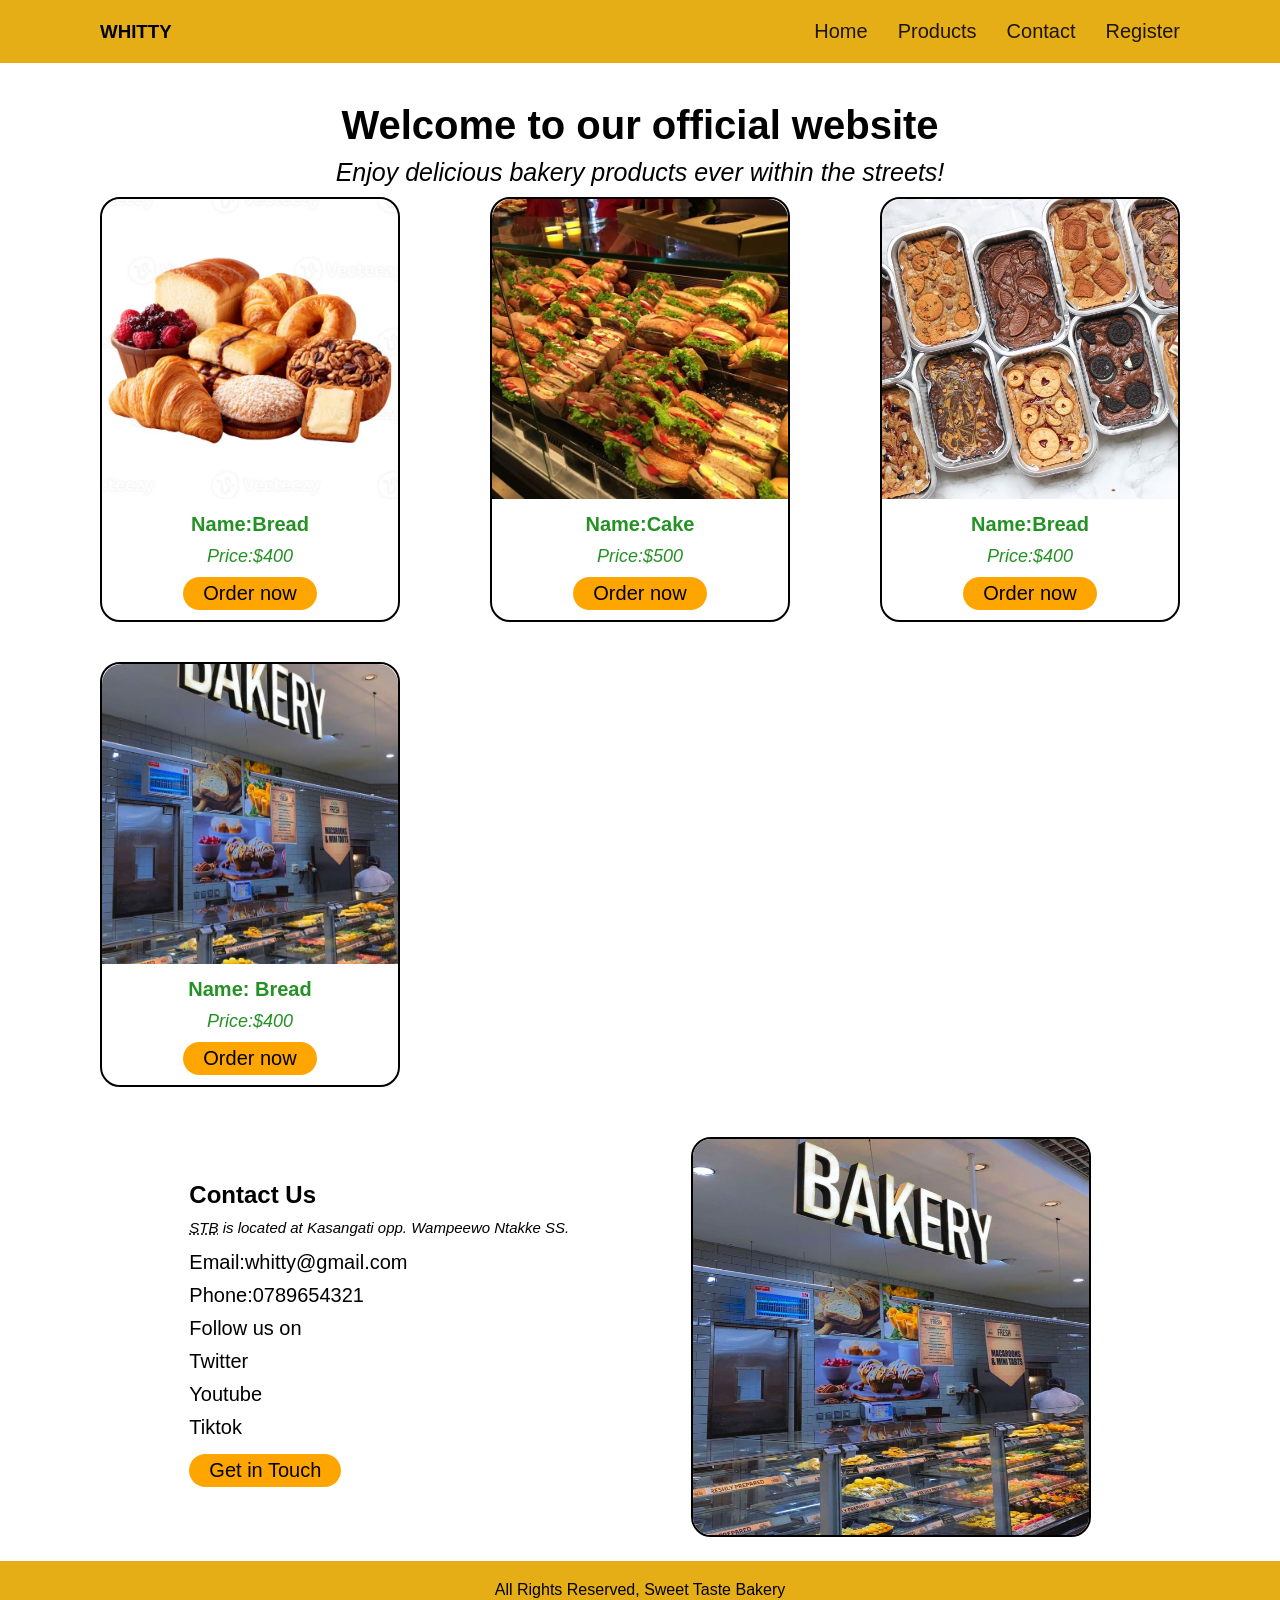
<file: Website/index.html>
<!DOCTYPE html>
<html lang="en">
<head>
    <meta charset="UTF-8">
    <meta name="viewport" content="width=device-width, initial-scale=1.0">
    <link rel = "stylesheet" href="styles.css"/>
    <title>Sweet Taste Bakery</title>
</head>
<body>
    <section class="heading">
    <nav>
        <div class="logo">
            <h1>WHITTY</h1>
        </div>
        <ul class="navLinks">
            <li><a href="#">Home</a></li>
            <li><a href="#products">Products</a></li>
            <li><a href="#contact">Contact</a></li>
            <li><a href="Register.html">Register</a></li>
        </ul>
    </nav>
    </section>
    <section class="body">
        <div class="intro">
        <h2>Welcome to our official website</h2>
        <p>Enjoy delicious bakery products ever within the streets!</p>
        </div>
        <div class="first-column" id="products">
            <div class="first">
                 <img src="bakery.jpg" alt="" width="200">
                 <h4>Name:Bread</h4>
                 <p>Price:$400</p>
                 <button class="btn">Order now</button>
            </div>
            <div class="second">
                 <img src="download (1).jpg" alt="" width="200">
                 <h4>Name:Cake</h4>
                 <p>Price:$500</p>
                 <button class="btn">Order now</button>
            </div>
            <div class="third">
                 <img src="download (2).jpg" alt="" width="200">
                 <h4>Name:Bread</h4>
                 <p>Price:$400</p>
                 <button class="btn">Order now</button>
            </div>
            <div class="fourth">
                 <img src="download.jpg" alt="" width="500">
                 <h4>Name: Bread</h4>
                 <p>Price:$400</p>
                 <button class="btn">Order now</button>
            </div>
        </div>
        <div class="second-column" id="contact">
            <div class="about">
                <h2>Contact Us</h2>
            <address>
            <abbr title="Sweet Taste Bakery">STB</abbr> is located at Kasangati opp. Wampeewo Ntakke SS.
           </address>
           <p>Email:whitty@gmail.com</p>
           <p>Phone:0789654321</p>
           <p>Follow us on</p>
           <p>Twitter</p>
           <p>Youtube</p>
           <p>Tiktok</p>
           <button class="btn">Get in Touch</button>
            </div>
            <div class="image">
                <img src="download.jpg" alt="" width="400" height="400">
            </div>
        </div>
    </section>
    <section class="footer">
        <p>All Rights Reserved, Sweet Taste Bakery</p>
    </section>
</body>
</html>
</file>
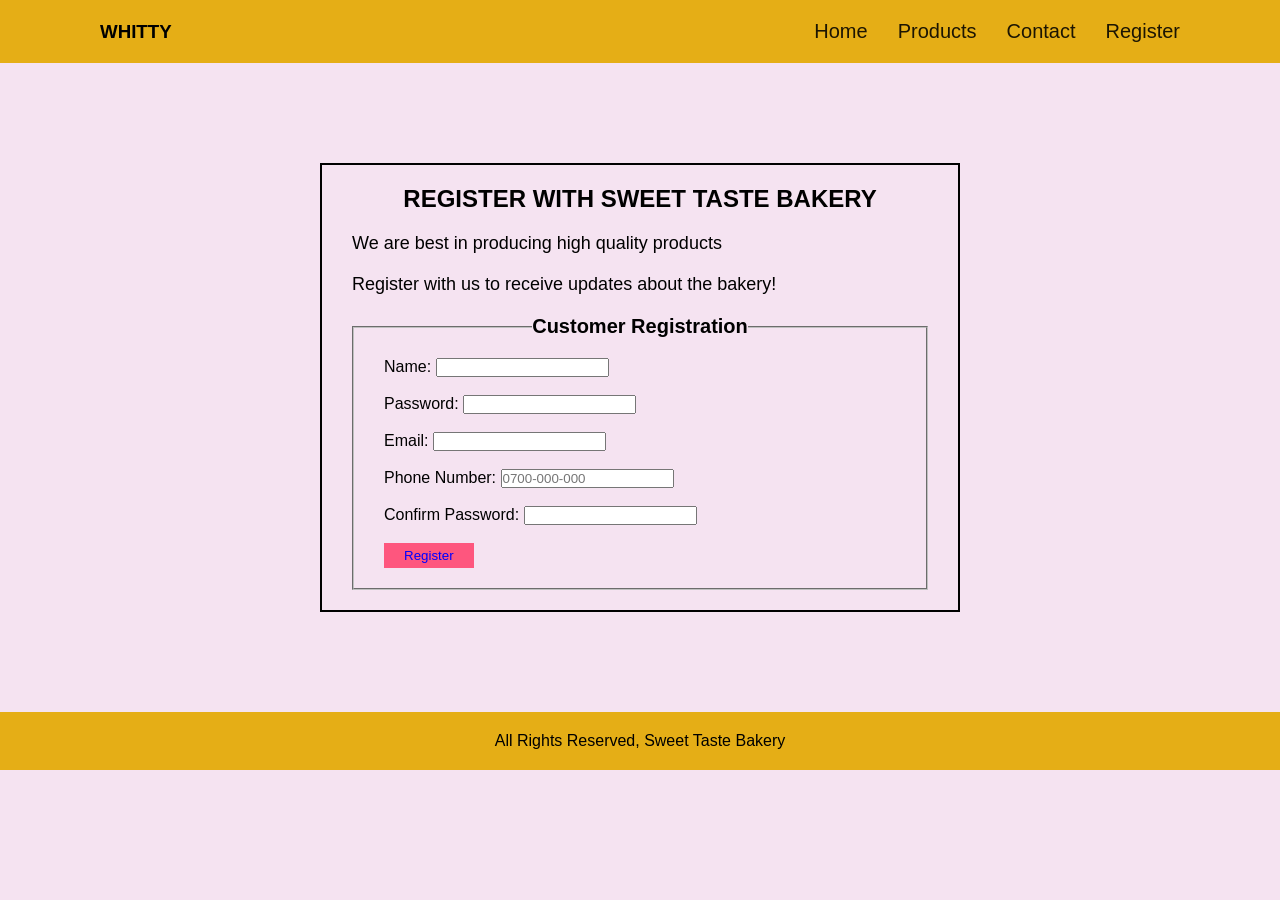
<file: Website/Register.html>
<!DOCTYPE html>
<html lang="en">
<head>
    <meta charset="UTF-8">
    <meta name="viewport" content="width=device-width, initial-scale=1.0">
    <title>Registration Form</title>
    <link rel="stylesheet" href="RegisterStyling.css">
    <link rel="stylesheet" href="styles.css">
</head>
<body>
    <section class="heading">
    <nav>
        <div class="logo">
            <h1>WHITTY</h1>
        </div>
        <ul class="navLinks">
            <li><a href="index.html">Home</a></li>
            <li><a href="index.html">Products</a></li>
            <li><a href="index.html">Contact</a></li>
            <li><a href="#">Register</a></li>
        </ul>
    </nav>
    </section>
    <form>
        <h2>REGISTER WITH SWEET TASTE BAKERY</h2>
        <p>We are best in producing high quality products</p>
        <p>Register with us to receive updates about the bakery!</p>
        <fieldset>
            <legend>Customer Registration</legend>
        <label for="name">Name:</label>
        <input type="text" name="name" id="" required> <br> <br>
        <label for="name">Password:</label>
        <input type="password" required> <br> <br>
        <label for="name">Email:</label>
        <input type="email" required> <br> <br>
        <label for="name">Phone Number:</label>
        <input type="tel" placeholder="0700-000-000" required> <br> <br>
        <label for="confirm">Confirm Password:</label>
        <input type="password" name="" required> <br> <br>
        <input type="submit" value="Register" class="Register">
        </fieldset>
    </form>
        <section class="footer">
        <p>All Rights Reserved, Sweet Taste Bakery</p>
    </section>
</body>
</html>
</file>
<file: Website/styles.css>
*{
    padding: 0;
    margin: 0;
    box-sizing: border-box;
    font-family: 'Trebuchet MS', Arial, sans-serif;
}
.heading{
    background-color: rgba(229, 174, 22);
    position: sticky;
    top: 0;
    left: 0;
    width: 100%;
}
nav{
    display: flex;
    flex-direction: row;
    flex-wrap: nowrap;
    justify-content: space-between;
    padding: 20px 100px;
    align-items: center;
}
.navLinks{
    display: flex;
    flex-direction: row;
    flex-wrap: nowrap;
    gap: 30px;
}
.navLinks li{
    list-style: none;
}
.navLinks li a{
    text-decoration: none;
    color: rgba(0, 0, 0, 0.879);
    font-size: 20px;
}
.navLinks li a:hover{
    color: rgba(255, 255, 255, 0.806);
}
.intro{
    text-align: center;
}
.intro h2{
    font-size: 40px;
    font-weight: bold;
    margin-top: 20px;
    margin-bottom: 10px;
}
.intro p{
    font-size: 25px;
    font-style: italic;
    margin-bottom: 10px;
}
.body{
    padding: 20px 100px;
}
.first-column{
    scroll-margin-top: 80px;
    display: flex;
    flex-direction: row;
    flex-wrap: wrap;
    justify-content: space-between;
    align-items: center;
    gap: 20px;
}
.first-column div{
    width: 300px;
    margin-bottom: 20px;
    text-align: center;
    border: 2px solid black;
    border-radius: 20px;
}
.first-column img{
    height: 300px;
    width: 100%;
    object-fit: cover;
    object-position: center;
    border-radius: 20px 20px 0 0;
}
.first-column h4{
    font-size: 20px;
    color: rgba(0, 128, 0, 0.861);
    margin: 10px 0;
}
.first-column p{
    font-size: 18px;
    font-style: italic;
    color: rgba(0, 128, 0, 0.861);;
}
.btn{
    padding: 5px 20px;
    margin: 10px 0;
    background-color: orange;
    border-radius: 20px;
    border: none;
    font-size: 20px;
}
.second-column{
    margin-top: 30px;
    display: flex;
    flex-direction: row;
    flex-wrap: wrap;
    gap: 2rem;
    justify-content: space-evenly;
    align-items: center;
}
.second-column img{
    border: 2px solid black;
    border-radius: 20px;
}
.second-column .about p{
    font-size: 20px;
    padding: 5px 0;
}
.second-column address{
    font-size: 15px;
    margin: 10px 0;
}
.footer{
     background-color: rgba(229, 174, 22);
     padding: 20px 0;
     text-align: center;
}
.header{
    border:2px solid rgba(0, 0, 255, 0.968);
}
h1{text-align: center;}
</file>
<file: Website/RegisterStyling.css>
*{
    padding: 0;
    margin: 0;
    box-sizing: border-box;
}
body{
    background-color: #f5e3f1;
}

form{
    border: solid 2px black;
    width: 50%;
    margin: 100px auto;
    padding: 20px 30px;
}
form h2{
    text-align: center;
}
 form p{
    margin: 20px 0;
    font-size: 18px;
}

form legend{
    text-align: center;
    font-size: 20px;
    font-weight: bold;
}
form fieldset{
    padding: 20px 30px;
}
form input[type='submit']{
    padding: 5px 20px;
    background-color: #fe567E;
    border: none;
    cursor: pointer;
}
.Register{
    background-color:3E43F4;
    color:blue;
    transition:background-color 0.35 ease-in;
}
.Register:hover{
    background-color:  #e43e23;
    transform:scale(1.2);
}
</file>
